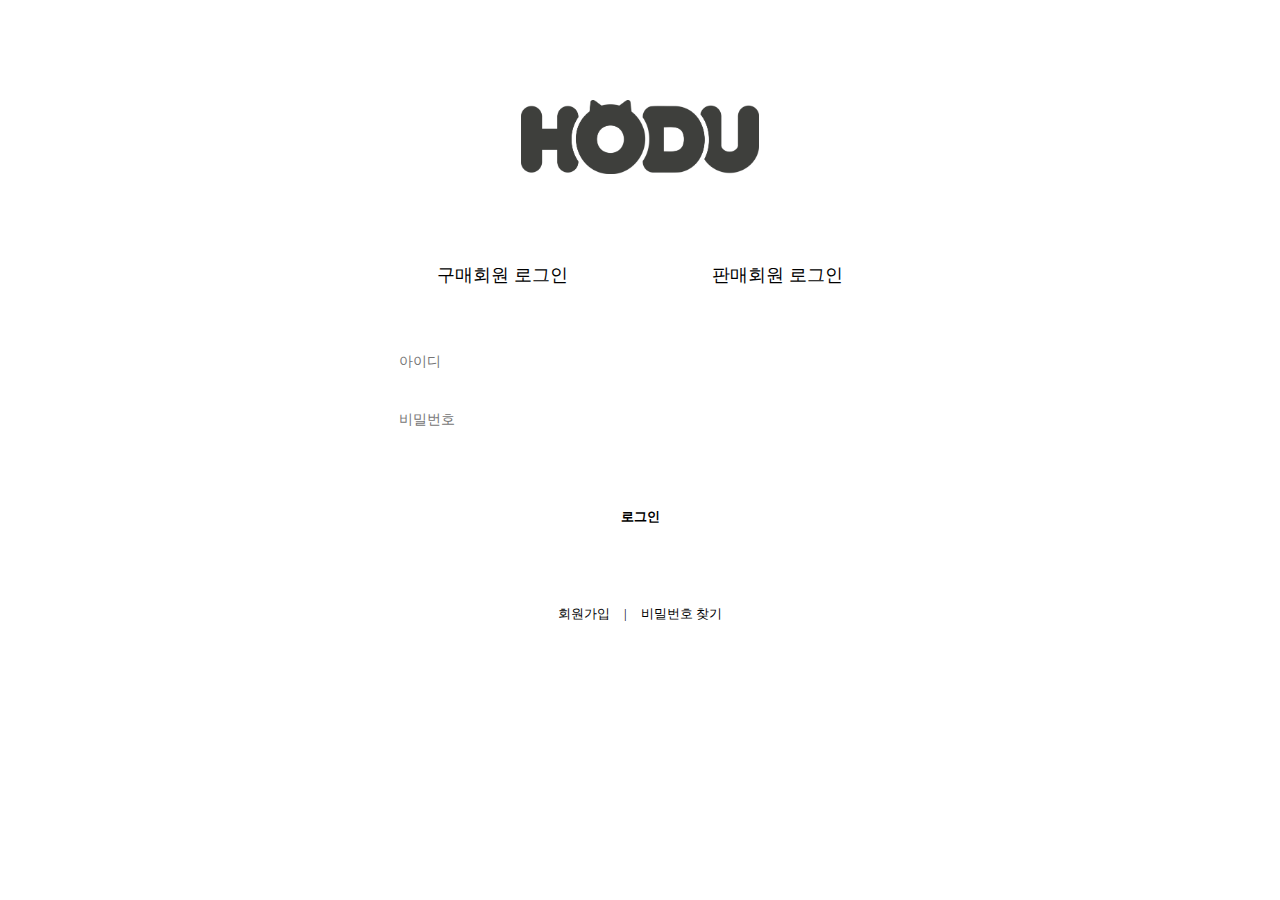
<file: index.html>
<!DOCTYPE html>
<html lang="ko">
  <head>
    <meta charset="UTF-8" />
    <meta name="viewport" content="width=device-width, initial-scale=1.0" />
    <title>호두마켓 - 고양이 물품 전문 쇼핑몰</title>
    <script>
      if (!localStorage.getItem("access_token")) {
        location.replace("./join/login.html");
      }
    </script>

    <link
      rel="icon"
      type="image/svg+xml"
      href="../assets/images/icons/favicon.svg"
    />
    <link rel="stylesheet" href="../assets/css/reset.css" />
    <link rel="stylesheet" href="../assets/css/common.css" />
    <link rel="stylesheet" href="../assets/css/pages/home.css" />
    <link
      rel="stylesheet"
      href="https://cdn.jsdelivr.net/npm/swiper@11/swiper-bundle.min.css"
    />
  </head>
  <body>
    <header class="header">
      <div class="header-inner">
        <h1 class="logo">
          <span class="text-ir">호두 마켓 바로가기</span>
          <a href="../index.html">
            <img src="../assets/images/logo.svg" alt="HODU 로고" />
          </a>
        </h1>

        <form class="input-box" action="#" method="get">
          <label for="fieldInput" class="text-ir">상품 검색</label>
          <input
            id="fieldInput"
            class="input"
            type="text"
            name="q"
            placeholder="상품을 검색해보세요!"
            required
          />
          <img class="search-icon" src="../assets/images/search.svg" alt="" />
        </form>

        <nav class="nav" aria-label="메인메뉴">
          <ul class="nav-list">
            <li class="header-cart">
              <a href="../cart/shopcart.html" class="header-cart-link">
                <img
                  class="shopping-icon"
                  src="../assets/images/icons/icon-shopping-cart.svg"
                  alt=""
                />
                <span>장바구니</span>
              </a>
            </li>

            <li class="mypage">
              <button
                type="button"
                class="mypage-btn"
                aria-haspopup="true"
                aria-expanded="false"
              >
                <img
                  class="user-icon"
                  src="../assets/images/icons/icon-user.svg"
                  alt=""
                />
                <span>마이페이지</span>
              </button>

              <div class="dropdown" role="menu" aria-label="마이페이지 메뉴">
                <button
                  type="button"
                  class="dropdown-item"
                  data-action="ui-only"
                >
                  마이페이지
                </button>
                <button
                  type="button"
                  class="dropdown-item"
                  data-action="logout"
                >
                  로그아웃
                </button>
              </div>
            </li>
          </ul>
        </nav>
      </div>
    </header>

    <main class="main">
      <section class="banner" aria-label="프로모션 배너">
        <div class="swiper banner-swiper">
          <div class="swiper-wrapper">
            <div class="swiper-slide">
              <img src="../assets/images/banner1.png" alt="배너 1" />
            </div>
            <div class="swiper-slide">
              <img src="../assets/images/banner2.png" alt="배너 2" />
            </div>
            <div class="swiper-slide">
              <img src="../assets/images/banner3.png" alt="배너 3" />
            </div>
            <div class="swiper-slide">
              <img src="../assets/images/banner4.png" alt="배너 3" />
            </div>
          </div>

          <button
            class="swiper-button-prev"
            type="button"
            aria-label="이전 배너"
          >
            <img src="../assets/images/icons/icon-swiper-1.svg" alt="" />
          </button>
          <button
            class="swiper-button-next"
            type="button"
            aria-label="다음 배너"
          >
            <img src="../assets/images/icons/icon-swiper-2.svg" alt="" />
          </button>

          <div class="swiper-pagination" aria-label="배너 페이지네이션"></div>
        </div>
      </section>

      <section class="products" aria-label="상품 목록">
        <div class="container">
          <ul class="product-grid" id="productList">
            <li>
              <a class="product-card" href="../products/product.html">
                <div class="thumb">
                  <img src="../assets/images/sample image.png" alt="상품명" />
                </div>
                <div class="meta">
                  <p class="seller">혼자 있고 싶으니까 나가줘</p>
                  <p class="name">사춘기 냥이 숨숨집</p>
                  <p class="price">21,000원</p>
                </div>
              </a>
            </li>

            <li>
              <a class="product-card" href="../products/product.html">
                <div class="thumb">
                  <img src="../assets/images/sample image.png" alt="상품명" />
                </div>
                <div class="meta">
                  <p class="seller">집사야 등 좀 긁어봐라</p>
                  <p class="name">집사 손은 약손 캣 브러쉬</p>
                  <p class="price">11,000원</p>
                </div>
              </a>
            </li>

            <li>
              <a class="product-card" href="../products/product.html">
                <div class="thumb">
                  <img src="../assets/images/sample image.png" alt="상품명" />
                </div>
                <div class="meta">
                  <p class="seller">맞고 줄래 그냥 줄래?</p>
                  <p class="name">고롱고롱 츄르 세트</p>
                  <p class="price">13,500원</p>
                </div>
              </a>
            </li>

            <li>
              <a class="product-card" href="../products/product.html">
                <div class="thumb">
                  <img src="../assets/images/sample image.png" alt="상품명" />
                </div>
                <div class="meta">
                  <p class="seller">나 드르렁...드르렁...드르렁 대...</p>
                  <p class="name">포근따끈 엄마품 방석</p>
                  <p class="price">20,000원</p>
                </div>
              </a>
            </li>

            <li>
              <a class="product-card" href="../products/product.html">
                <div class="thumb">
                  <img src="../assets/images/sample image.png" alt="상품명" />
                </div>
                <div class="meta">
                  <p class="seller">나 인형 안아..</p>
                  <p class="name">질투나 애착인형</p>
                  <p class="price">10,000원</p>
                </div>
              </a>
            </li>
          </ul>
          <p id="emptyState" class="empty" hidden>검색 결과가 없습니다.</p>
        </div>
      </section>
    </main>

    <footer class="footer">
      <div class="footer-inner">
        <div class="footer-top">
          <ul class="footer-links">
            <li><a href="#">호두샵 소개</a></li>
            <li><a href="#">이용약관</a></li>
            <li>
              <a href="#"><strong>개인정보처리방침</strong></a>
            </li>
            <li><a href="#">전자금융거래약관</a></li>
            <li><a href="#">청소년보호정책</a></li>
            <li><a href="#">제휴문의</a></li>
          </ul>

          <div class="footer-sns" aria-label="SNS 링크">
            <a href="#" class="sns-link" aria-label="인스타그램">
              <img src="../assets/images/icons/icon-insta.svg" alt="" />
            </a>
            <a href="#" class="sns-link" aria-label="페이스북">
              <img src="../assets/images/icons/icon-fb.svg" alt="" />
            </a>
            <a href="#" class="sns-link" aria-label="유튜브">
              <img src="../assets/images/icons/icon-yt.svg" alt="" />
            </a>
          </div>
        </div>

        <div class="footer-divider"></div>

        <div class="footer-info">
          <p class="footer-company">(주)HODU SHOP</p>
          <p>제주특별자치도 제주시 동광고로 137 제주코딩베이스캠프</p>
          <p>사업자 번호: 000-0000-0000 | 통신판매업</p>
          <p>대표: 김호두</p>
        </div>
      </div>
    </footer>

    <script src="https://cdn.jsdelivr.net/npm/swiper@11/swiper-bundle.min.js"></script>
    <script type="module" src="../assets/js/pages/home.js"></script>
  </body>
</html>
</file>
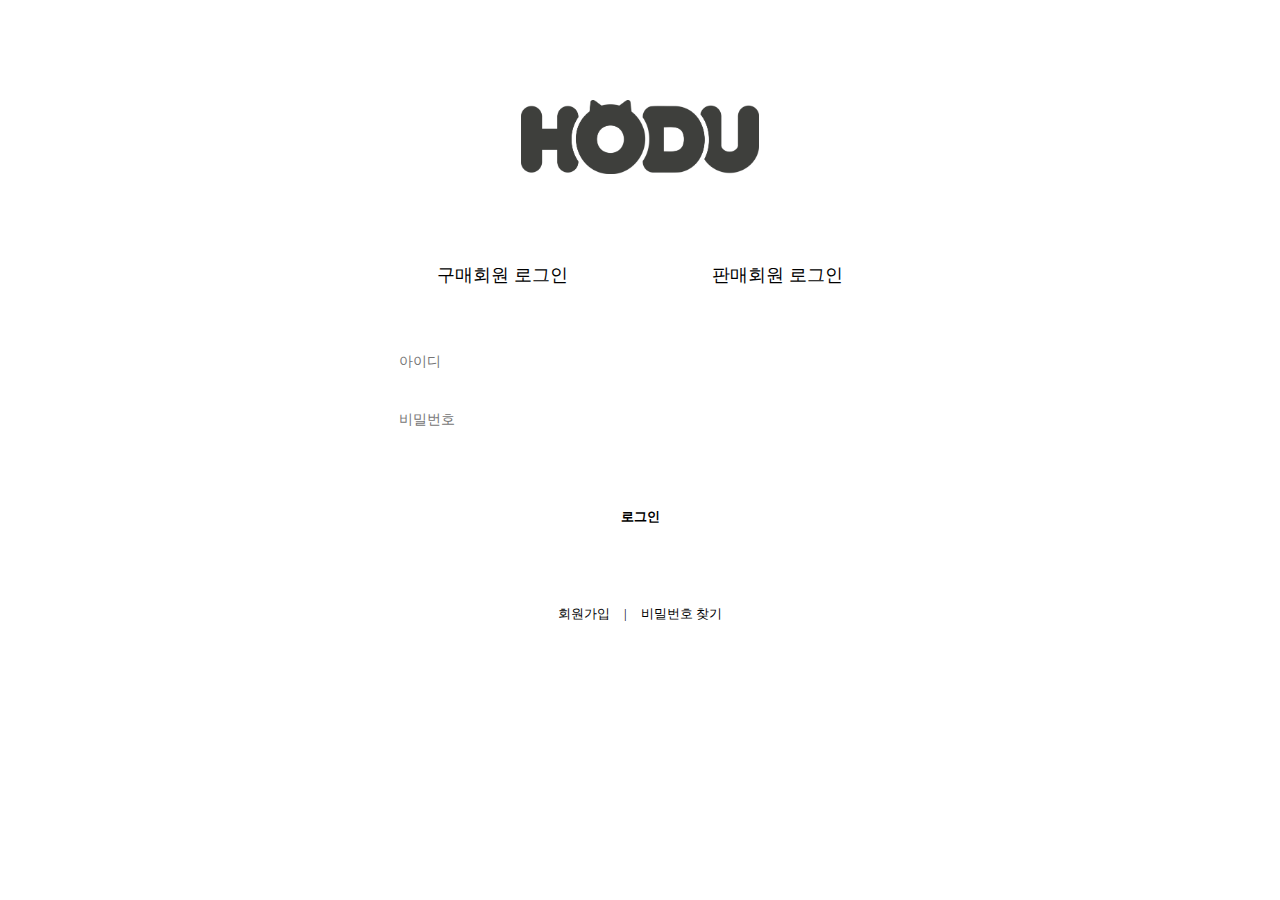
<file: join/login.html>
<!DOCTYPE html>
<html lang="ko">
<head>
  <meta charset="UTF-8">
  <meta name="viewport" content="width=device-width, initial-scale=1.0">
  <title>로그인 - 호두마켓</title>
  <link rel="stylesheet" href="../assets/css/reset.css" />
  <link rel="stylesheet" href="../assets/css/common.css" />
  <link rel="stylesheet" href="../assets/css/pages/login.css" />
</head>
<body>
  <img class="logo" src="../assets/images/Logo-hodu.png" alt="로고">
  <div class="login-box">
    <div class="tabs">
      <div class="tab active" onclick="showForm('buyer')">구매회원 로그인</div>
      <div class="tab" onclick="showForm('seller')">판매회원 로그인</div>
    </div>

    <div id="buyer" class="form active">
      <input class="input" type="text" placeholder="아이디">
      <input class="input" type="password" placeholder="비밀번호">
      <button class="btn">로그인</button>
    </div>

    <div id="seller" class="form">
      <input class="input" type="text" placeholder="아이디">
      <input class="input" type="password" placeholder="비밀번호">
      <button class="btn">로그인</button>
    </div>
  </div>

  <div class="links">
    <span>회원가입</span> | <span>비밀번호 찾기</span>
  </div>

  <script>
  function showForm(type) {
  document.querySelectorAll('.form').forEach(f => f.classList.remove('active'));
  document.querySelectorAll('.tab').forEach(t => t.classList.remove('active'));

  document.getElementById(type).classList.add('active');

  if (type === 'buyer') {
    document.querySelectorAll('.tab')[0].classList.add('active');
  } else {
    document.querySelectorAll('.tab')[1].classList.add('active');
  }
}
</script>

</body>
</html>
</file>
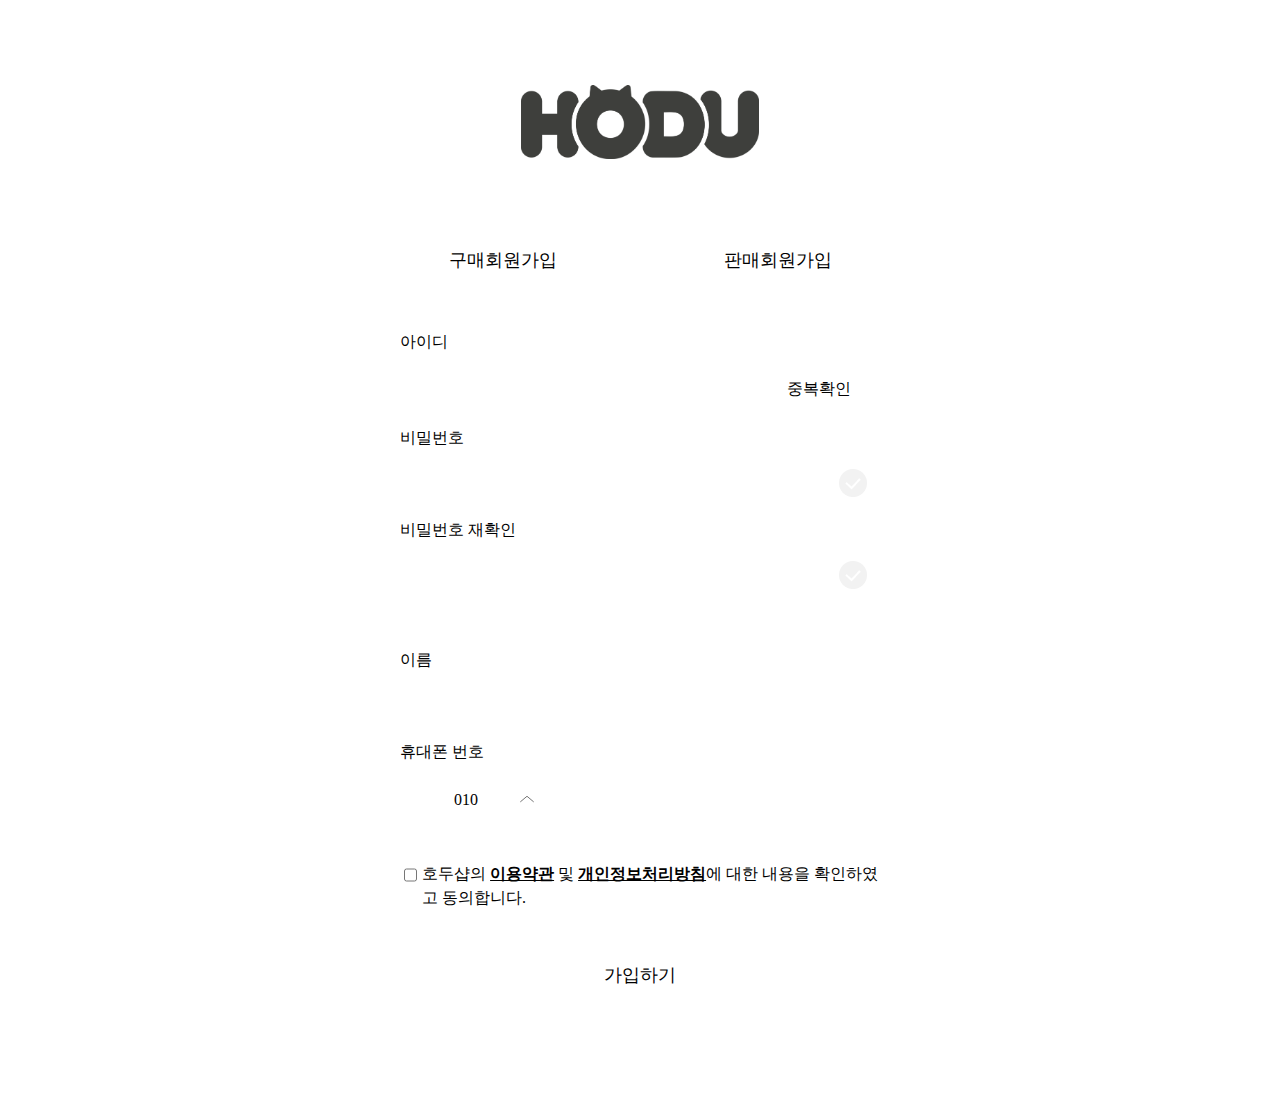
<file: join/signup.html>
<!DOCTYPE html>
<html lang="ko-KR">
  <head>
    <meta charset="UTF-8" />
    <meta name="viewport" content="width=device-width, initial-scale=1.0" />
    <title>회원가입 - 호두마켓</title>
    <link rel="icon" type="image/svg+xml" href="../assets/images/icons/favicon.svg">
    <link rel="stylesheet" href="../assets/css/reset.css" />
    <link rel="stylesheet" href="../assets/css/common.css" />
    <link rel="stylesheet" href="../assets/css/pages/signup.css" />
  </head>
  <body>
    <img class="logo" src="../assets/images/Logo-hodu.png" alt="로고">

    <div class="signup-box">
        <div class="tabs">
            <div class="tab active">구매회원가입</div>
            <div class="tab">판매회원가입</div>
        </div>

        <form id="buyer-form" class="signup-form active">
            <div class="input-group">
                <label class="id" for="user-id">아이디</label>
                <div class="input-with-btn">
                    <input type="text" id="user-id" class="input" placeholder="">
                    <button type="button" class="check-btn" id="user-check-btn">중복확인</button>
                </div>
                <p id="user-id-error" class="error-msg"></p>
            </div>

            <div class="input-group">
                <label for="user-pw">비밀번호</label>
                <div class="input-with-icon">
                    <input type="password" id="user-pw" class="input">
                    <span class="icon-check" id="pw-status"></span>
                </div>
            </div>

            <div class="input-group">
                <label for="user-pw-check">비밀번호 재확인</label>
                <div class="input-with-icon">
                <input type="password" id="user-pw-check" class="input">
                <span class="icon-check" id="pw-check-status"></span>
                </div>
                <p id="user-pw-error" class="error-msg"></p>
            </div>

            <div class="input-group">
                <label class="name" for="user-name">이름</label>
                <input type="text" id="user-name" class="input">
            </div>

            <div class="input-group">
                <label>휴대폰 번호</label>
                <div class="phone-inputs">
                    <select class="input select">
                        <option value="010">010</option>
                        <option value="011">011</option>
                        <option value="016">016</option>
                        <option value="017">017</option>
                        <option value="018">018</option>
                        <option value="019">019</option>
                    </select>
                    <input type="number" class="input phone">
                    <input type="number" class="input phone">
                </div>
            </div>
        </form>

        <form id="seller-form" class="signup-form">
            <div class="input-group">
                <label class="id" for="seller-id">아이디</label>
                <div class="input-with-btn">
                    <input type="text" id="seller-id" class="input" placeholder="">
                    <button type="button" class="check-btn" id="seller-check-btn">중복확인</button>
                </div>
                <p id="seller-id-error" class="error-msg"></p>
            </div>

            <div class="input-group">
                <label for="seller-pw">비밀번호</label>
                <div class="input-with-icon">
                    <input type="password" id="seller-pw" class="input">
                    <span class="icon-check" id="seller-pw-status"></span>
                </div>
            </div>

            <div class="input-group">
                <label for="seller-pw-check">비밀번호 재확인</label>
                <div class="input-with-icon">
                <input type="password" id="seller-pw-check" class="input">
                <span class="icon-check" id="seller-pw-check-status"></span>
                </div>
                <p id="seller-pw-error" class="error-msg"></p>
            </div>

            <div class="input-group">
                <label class="name" for="seller-name">이름</label>
                <input type="text" id="seller-name" class="input">
            </div>

            <div class="input-group">
                <label>휴대폰 번호</label>
                <div class="phone-inputs">
                    <select id="seller-phone-prefix" class="input select">
                        <option value="010">010</option>
                        <option value="011">011</option>
                        <option value="016">016</option>
                        <option value="017">017</option>
                        <option value="018">018</option>
                        <option value="019">019</option>
                    </select>
                    <input type="number" id="seller-phone-mid" class="input phone">
                    <input type="number" id="seller-phone-end" class="input phone">
                </div>
            </div>

            <div class="input-group">
                <label class="seller-num" for="seller-num">사업자 등록 번호</label>
                <div class="input-with-btn">
                    <input type="number" id="seller-num" class="input phone">
                    <button type="button" class="check-btn" id="seller-num-btn">인증</button>
                </div>
            </div>
            <div class="input-group">
                <div class="store-name">
                    <label for="store-name">스토어 이름</label>
                    <input type="text" id="store-name" class="input">
                </div>
            </div>
        </form>

        <div class="agreement-box">
            <input type="checkbox" id="agree-check" class="check-custom">
            <label for="agree-check">
                호두샵의 <span>이용약관</span> 및 <span>개인정보처리방침</span>에 대한 내용을 확인하였고 동의합니다.
            </label>
        </div>

        <button type="submit" class="join-btn" disabled>가입하기</button>
    </div>
    <script src="../assets/js/common.js"></script>
    <script type="module" src="../assets/js/pages/signup.js"></script>
  </body>
</html>
</file>
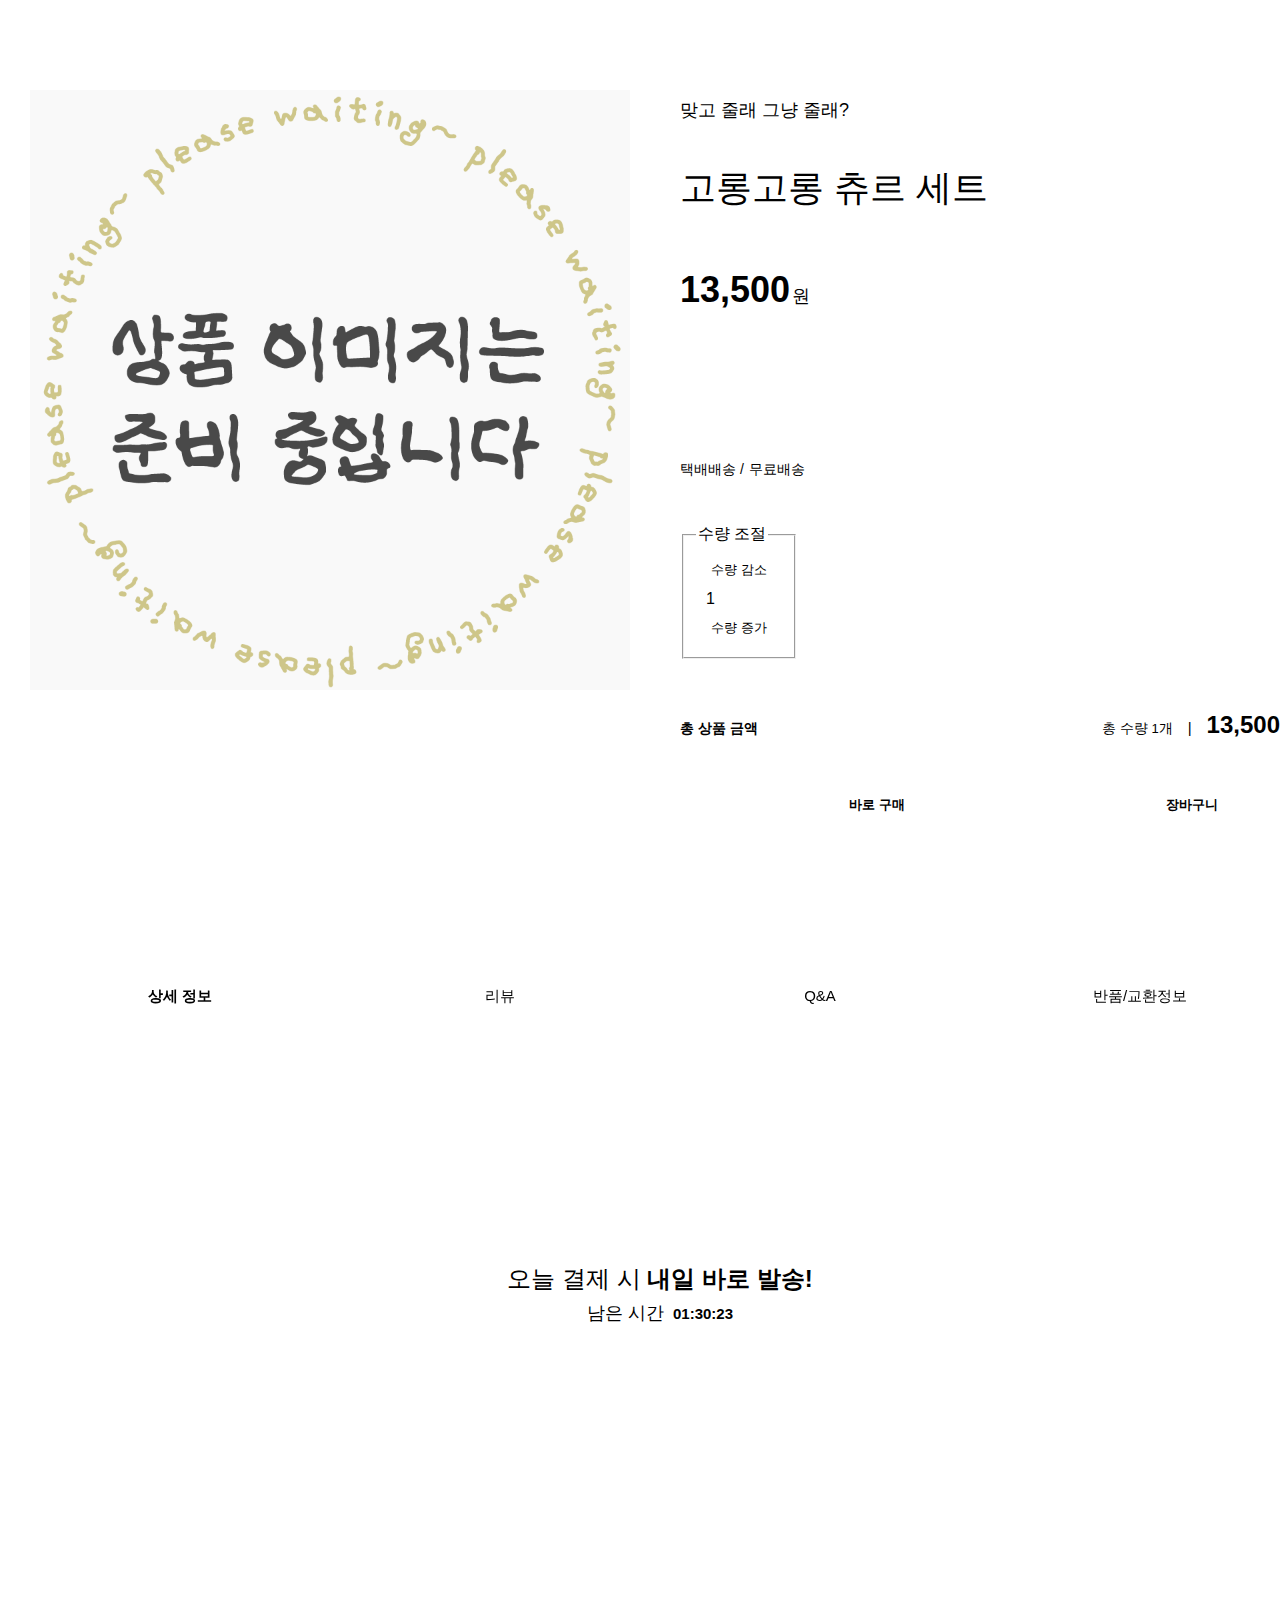
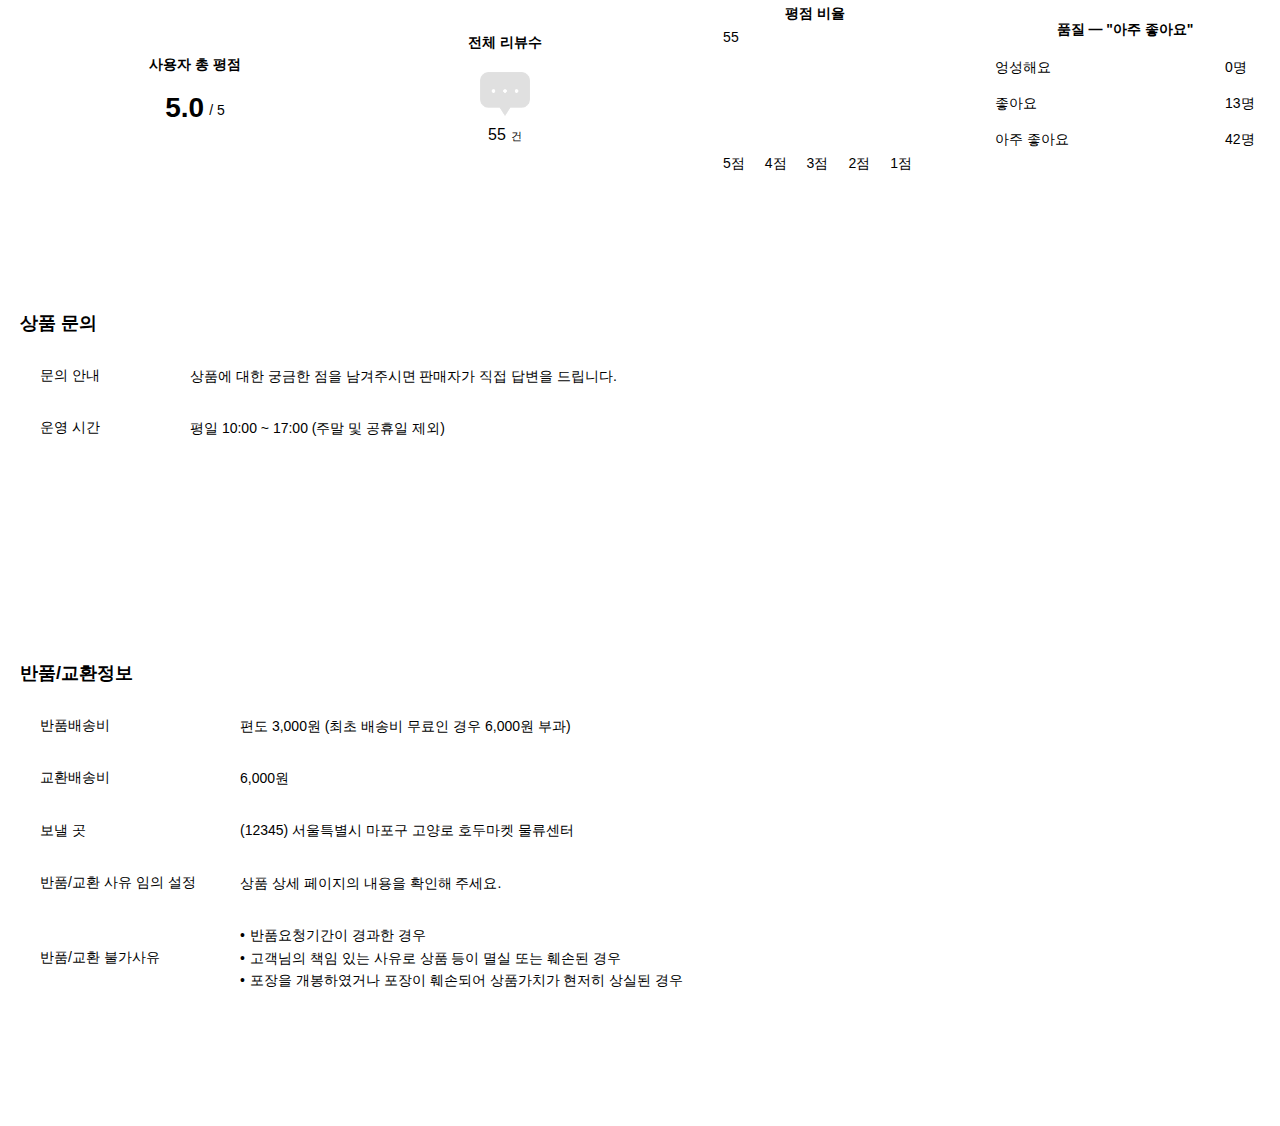
<file: products/product.html>
<!DOCTYPE html>
<html lang="ko">
<head>
<meta charset="UTF-8">
<meta name="viewport" content="width=device-width, initial-scale=1.0">
<title>상품 상세 - 호두마켓</title>
    <link rel="icon" type="image/svg+xml" href="../assets/images/icons/favicon.svg">

<link rel="stylesheet" href="../assets/css/reset.css">
<link rel="stylesheet" href="../assets/css/common.css">
<link rel="stylesheet" href="../assets/css/pages/products.css">
</head>
<body>
<div id="app-wrapper">
<div id="header-snippet"></div>

<main class="main">
    <div class="container">
        <section class="product">

            <div class="product-media">
                <img src="../assets/images/sample-image.png" alt="고롱고롱 츄르 세트">
            </div>
            <aside class="product-info">
            <p class="kicker">맞고 줄래 그냥 줄래?</p>
                <h1 class="title">고롱고롱 츄르 세트</h1>
                <p class="price" data-price="13500">13,500</p>
                <div class="row">
                    <div class="label">택배배송 / </div>
                    <div class="value">무료배송</div>
                </div>

                <div class="counter-section">
                    <div class="counter">
                            <fieldset class="qty-control" data-stock="5" data-qty-custom="true">
                                <legend class="sr-only">수량 조절</legend>
                                <button
                                type="button"
                                class="qty-control__btn qty-control__btn--minus"
                                >
                                <span class="sr-only">수량 감소</span>
                                </button>
                                <input
                                type="number"
                                value="1"
                                min="1"
                                class="qty-control__input"
                                aria-label="수량"
                                readonly
                                />
                                <button
                                type="button"
                                class="qty-control__btn qty-control__btn--plus"
                                >
                                <span class="sr-only">수량 증가</span>
                                </button>
                            </fieldset>
            
                    </div>
                </div>

                <div class="rowalt">
                <div class="summary">
                    <div class="total">총 상품 금액</div>
                    <div class="value">총 수량 <span class="total-count">1</span>개</div>
                    <p class="tag">|</p>
                    <div class="money"><span class="total-money">13,500</span></div>
                </div>
                </div>
                <div class="button-group">
                    <button type="button" class="btn-buy">바로 구매</button>
                    <button type="button" class="btn-cart">장바구니</button>
                </div>
            </aside>

            <nav class="product-tabs">
                <ul class="tab-list">
                    <li><button type="button" class="tab-item active" data-tab="description">상세 정보</button></li>
                    <li><button type="button" class="tab-item" data-tab="review">리뷰</button></li>
                    <li><button type="button" class="tab-item" data-tab="qna">Q&A</button></li>
                    <li><button type="button" class="tab-item" data-tab="policy">반품/교환정보</button></li>
                </ul>
            </nav>
            
            <div class="tab-content-container">
                <section id="description" class="content-item">

                <div class="delivery-info">
                    <div class="countdown-box">
                    <span class="delivery-time-text">오늘 결제 시 <strong>내일 바로 발송!</strong></span>
                    <p class="timer-desc">남은 시간 <span id="realtime-timer">00:00:00</span></p>
                    </div>
                </div>


                </section>


                <section id="review" class="content-item">
                    <div class="review-dashboard">
                        <div class="dash-column total-score">
                            <h3>사용자 총 평점</h3>
                            <div class="stars-container" data-score="5.0">
                                <div class="score-number">
                                    <strong>5.0</strong> <span class="text-sm">/ 5</span> </div>
                            </div>
                        </div>
                    
                        <div class="dash-column review-count">
                            <h3>전체 리뷰수</h3>
                            <img src="../assets/images/icons/review-image.png" alt="리뷰 버블 아이콘" class="review-bubble-img">
                            <div class="count-number">55<span class="text-xs">건</span></div> </div>
                    
                        <div class="dash-column score-ratio">
                            <h3>평점 비율</h3>
                            <div class="ratio-graph">
                                <div class="bar-unit"><div class="bar active" style="height: 100%;"><span class="text-xs">55</span></div><span class="text-xs">5점</span></div>
                                <div class="bar-unit"><div class="bar" style="height: 0%;"></div><span class="text-xs">4점</span></div>
                                <div class="bar-unit"><div class="bar" style="height: 0%;"></div><span class="text-xs">3점</span></div>
                                <div class="bar-unit"><div class="bar" style="height: 0%;"></div><span class="text-xs">2점</span></div>
                                <div class="bar-unit"><div class="bar" style="height: 0%;"></div><span class="text-xs">1점</span></div>
                            </div>
                        </div>
                    
                        <div class="dash-column satisfaction">
                            <h3>품질 — "아주 좋아요"</h3>
                            <div class="horizontal-bar-group">
                                <div class="h-bar-unit">
                                    <span class="text-xs">엉성해요</span>
                                    <div class="h-bar-bg"><div class="h-bar-fill" style="width: 0%;"></div></div>
                                    <span class="text-xs"> 0명</span>
                                </div>
                                <div class="h-bar-unit">
                                    <span class="text-xs">좋아요</span>
                                    <div class="h-bar-bg"><div class="h-bar-fill" style="width: 25%;"></div></div>
                                    <span class="text-xs"> 13명</span>
                                </div>
                                <div class="h-bar-unit highlight">
                                    <span class="text-xs">아주 좋아요</span>
                                    <div class="h-bar-bg"><div class="h-bar-fill" style="width: 75%;"></div></div>
                                    <span class="text-xs"> 42명</span>
                                </div>
                            </div>
                        </div>
                    </div>
            </section>

                <section id="qna" class="content-item">
                <div class="section-title">상품 문의</div>
                <table class="info-table">
                    <colgroup>
                        <col style="width: 150px;">
                        <col>
                    </colgroup>
                    <tbody>
                        <tr>
                            <th>문의 안내</th>
                            <td>상품에 대한 궁금한 점을 남겨주시면 판매자가 직접 답변을 드립니다.</td>
                        </tr>
                        <tr>
                            <th>운영 시간</th>
                            <td>평일 10:00 ~ 17:00 (주말 및 공휴일 제외)</td>
                        </tr>
                    </tbody>
                </table>
                </section>

                <section id="policy" class="content-item">
    <div class="section-title">반품/교환정보</div>
    <table class="info-table">
        <colgroup>
            <col style="width: 200px;">
            <col>
        </colgroup>
        <tbody>
            <tr>
                <th>반품배송비</th>
                <td>편도 3,000원 (최초 배송비 무료인 경우 6,000원 부과)</td>
            </tr>
            <tr>
                <th>교환배송비</th>
                <td>6,000원</td>
            </tr>
            <tr>
                <th>보낼 곳</th>
                <td>(12345) 서울특별시 마포구 고양로 호두마켓 물류센터</td>
            </tr>
            <tr>
                <th>반품/교환 사유 임의 설정</th>
                <td>상품 상세 페이지의 내용을 확인해 주세요.</td>
            </tr>
            <tr>
                <th>반품/교환 불가사유</th>
                <td class="policy-list">
                    <ul>
                        <li>반품요청기간이 경과한 경우</li>
                        <li>고객님의 책임 있는 사유로 상품 등이 멸실 또는 훼손된 경우</li>
                        <li>포장을 개봉하였거나 포장이 훼손되어 상품가치가 현저히 상실된 경우</li>
                    </ul>
                </td>
            </tr>
        </tbody>
    </table>
</section>
    </div>
    </div>
</main>

<div id="footer-snippet"></div>

    <!-- Login Required Modal -->
    <div
    class="modal modal--login"
    id="loginModal"
    role="dialog"
    aria-modal="true"
    aria-labelledby="loginModalTitle"
    hidden
    >
    <div class="modal__overlay"></div>
    <div class="modal__content">
        <button type="button" class="modal__close" aria-label="닫기"></button>
        <p class="modal__message" id="loginModalTitle">
        로그인이 필요한 서비스입니다.<br />로그인 하시겠습니까?
        </p>
        <div class="modal__actions">
        <button type="button" class="modal__btn modal__btn--cancel">
            아니오
        </button>
        <button type="button" class="modal__btn modal__btn--confirm">
            예
        </button>
        </div>
    </div>
    </div>
    </div>

<script src="../assets/js/common.js"></script>
<script type="module" src="../assets/js/pages/products.js"></script>
</body>
</html>
</file>
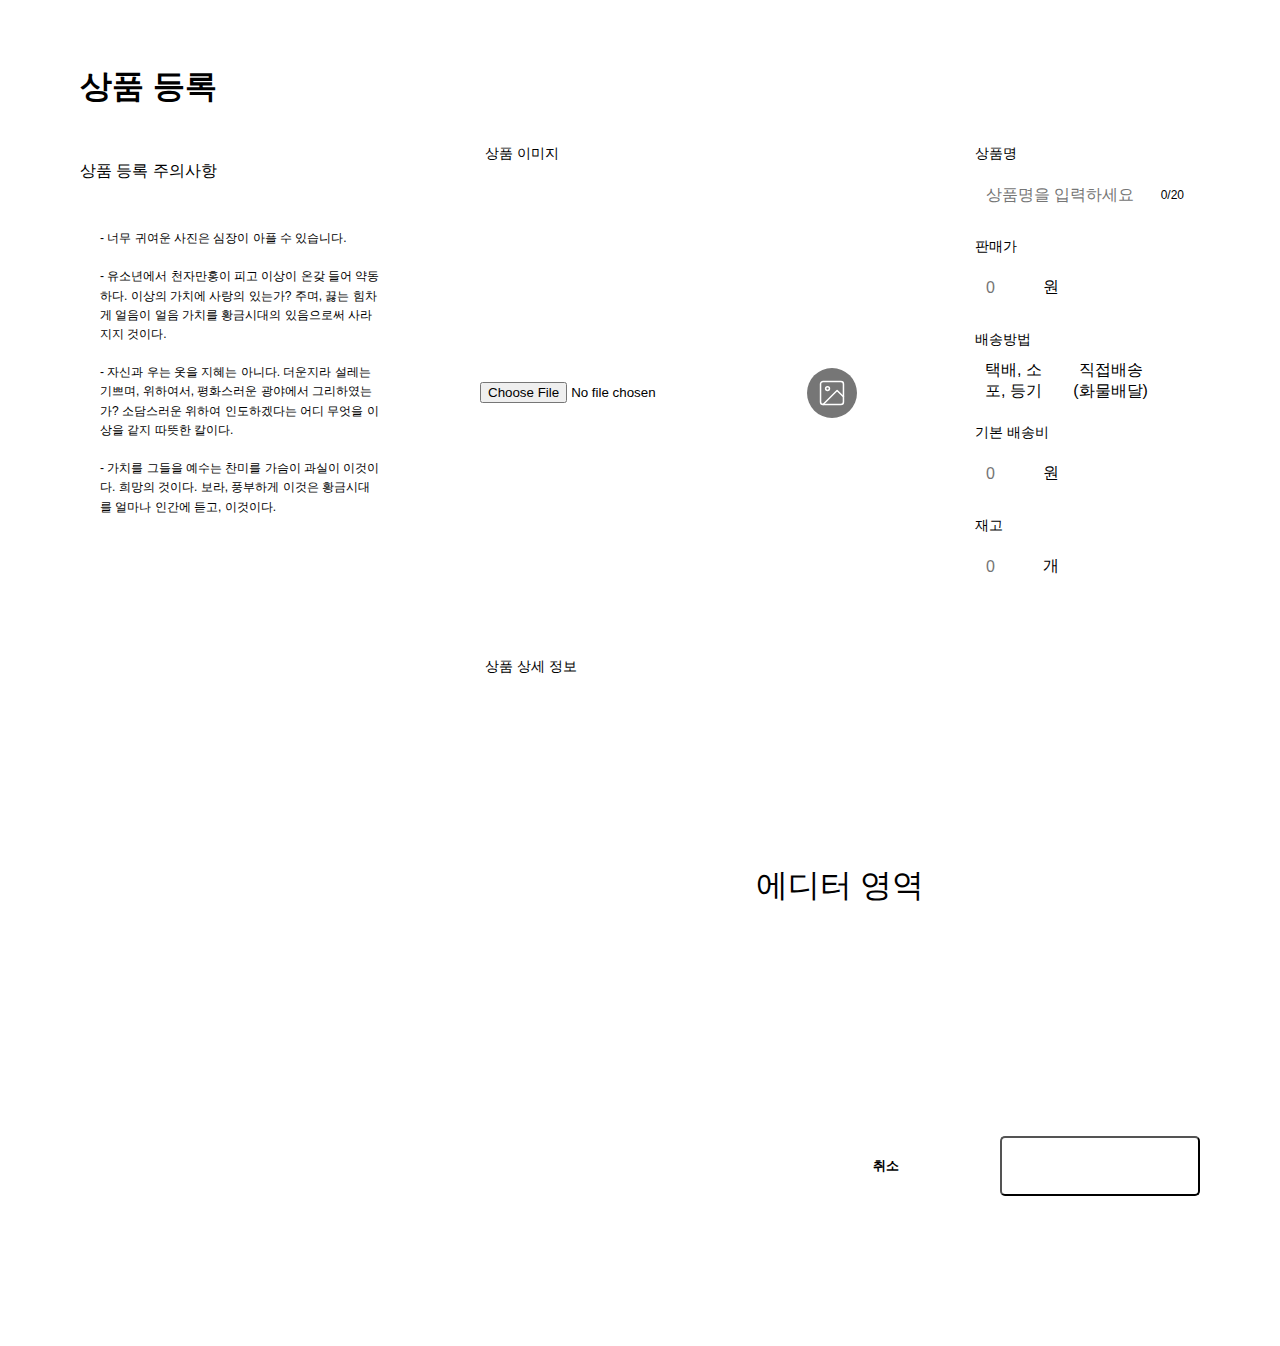
<file: seller/seller-product.html>
<!DOCTYPE html>
<html lang="ko">
<head>
    <meta charset="UTF-8">
    <meta name="viewport" content="width=device-width, initial-scale=1.0">
    <title>상품 등록 - 호두마켓</title>
    <link rel="icon" type="image/svg+xml" href="../assets/images/icons/favicon.svg">
    <link rel="stylesheet" href="../assets/css/reset.css">
    <link rel="stylesheet" href="../assets/css/common.css">
    <link rel="stylesheet" href="../assets/css/pages/seller-product.css">
</head>
<body>
    <div id="app-wrapper">
        <div id="header-snippet"></div>

        <main class="main">
            <div class="container">
                <h2 class="page-title">상품 등록</h2>
            
                <form class="register-form">
                    <div class="form-layout-wrapper">
                        
                        <aside class="side-column">
                            <h3 class="notice-title">상품 등록 주의사항</h3>
                            <div class="notice-box">
                                <p>- 너무 귀여운 사진은 심장이 아플 수 있습니다.<br/><br/>
                                - 유소년에서 천자만홍이 피고 이상이 온갖 들어 약동하다. 이상의 가치에 사랑의 있는가? 주며, 끓는 힘차게 얼음이 얼음 가치를 황금시대의 있음으로써 사라지지 것이다.<br/><br/>
                                - 자신과 우는 옷을 지혜는 아니다. 더운지라 설레는 기쁘며, 위하여서, 평화스러운 광야에서 그리하였는가? 소담스러운 위하여 인도하겠다는 어디 무엇을 이상을 같지 따뜻한 칼이다.
                                <br/><br/>
                                - 가치를 그들을 예수는 찬미를 가슴이 과실이 이것이다. 희망의 것이다. 보라, 풍부하게 이것은 황금시대를 얼마나 인간에 듣고, 이것이다.</p>
                            </div>
                        </aside>
                
                        <div class="main-column">

                            <div class="product-basic-info">
                                <section class="image-upload-section">
                                    <label class="label-text">상품 이미지</label>
                                    <div class="image-box">
                                        <input type="file" id="product-img" class="sr-only" accept="image/*">
                                        <label for="product-img" class="upload-label">
                                            <img src="../assets/images/icons/icon-img.svg" alt="이미지 추가" class="upload-icon">
                                        </label>
                                    </div>
                                </section>
                
                                <section class="input-form-section">
                                    <div class="field product-name-field">
                                        <label class="label-text">상품명</label>
                                        <div class="input-wrap_title has-counter">
                                            <input type="text" id="product-name" class="input-field_title" placeholder="상품명을 입력하세요" maxlength="20">
                                            <span class="byte-count" aria-hidden="true">0/20</span>
                                        </div>
                                    </div>

                                    <div class="field">
                                        <label class="label-text">판매가</label>
                                        <div class="input-wrap unit-group">
                                            <input type="number" id="product-price" class="input-field" placeholder="0" min="0">
                                            <span class="unit-box">원</span>
                                        </div>
                                    </div>
                                    <div class="field">
                                        <label class="label-text">배송방법</label>
                                        <div class="btn-group">
                                            <button type="button" class="btn-tab active" data-shipping-method="PARCEL">택배, 소포, 등기</button>
                                            <button type="button" class="btn-tab" data-shipping-method="DELIVERY">직접배송(화물배달)</button>
                                        </div>
                                    </div>
                                    <div class="field">
                                        <label class="label-text">기본 배송비</label>
                                        <div class="input-wrap unit-group">
                                            <input type="number" id="product-shipping-fee" class="input-field" placeholder="0" min="0">
                                            <span class="unit-box">원</span>
                                        </div>
                                    </div>
                                    <div class="field">
                                        <label class="label-text">재고</label>
                                        <div class="input-wrap unit-group">
                                            <input type="number" id="product-stock" class="input-field" placeholder="0" min="0">
                                            <span class="unit-box">개</span>
                                        </div>
                                    </div>
                                </section>
                            </div>
                
                            <div class="editor-section">
                                <label class="label-text">상품 상세 정보</label>
                                <div class="editor-placeholder" id="product-info">
                                    <span class="editor-text">에디터 영역</span>
                                </div>
                            </div>
                
                            <div class="form-actions">
                                <button type="button" class="btn-white">취소</button>
                                <button type="submit" class="btn-primary">저장하기</button>
                            </div>
                            
                        </div> 
                    </div> 
                </form>
            </div>
        </main>
        <div id="footer-snippet"></div>
    </div>

    <script src="../assets/js/common.js"></script>
    <script type="module" src="../assets/js/pages/seller-product.js"></script>
</body>
</html>
</file>
<file: assets/css/common.css>
/* common.css */
</file>
<file: assets/css/pages/home.css>
/* home.css */
</file>
<file: assets/css/pages/login.css>
/* login.css */

* {
    box-sizing: border-box;
    font-family: 'SpokaHanSansNeo';
}

.logo {
    width: 238px;
    height: 74px;
    display: block;
    margin: 100px auto 70px;
}

.login-box {
    width: 550px;
    margin: 40px auto 0;
    position: relative;
    border-top: none;
}

.tabs {
    display: flex;
    margin-top: -1px;
    font-weight: 500;
}

.tab {
    flex: 1;
    padding: 20px;
    cursor: pointer;
    background: var(--color-gray-100);
    border: 1px solid var(--color-gray-300);
    border-bottom: 1px solid var(--color-gray-300);
    font-size: 18px;
    text-align: center;
    position: relative;
    border-radius: 10px 10px 0 0;
}

.tab:first-child {
    border-right: none;
}

.tab:last-child {
    border-top-right-radius: 10px;
}

.tab.active {
    background: var(--color-white);
    z-index: 2;
    border-bottom: 1px solid var(--color-white);
}

.tap:not(.active) {
    border-bottom: 1px solid var(--color-gray-300);
}

.tab.active::after {
    content: '';
    position: absolute;
    bottom: -1px;
    left: 0;
    width: 100%;
    height: 1px;
    background: var(--color-white);
}

.form {
    border: 1px solid var(--color-gray-300);
    border-radius: 0 0 10px 10px;
    border-top: none;
    padding: 35px 30px 35px;
    display: none;
    font-size: 16px;
    background: var(--color-white);
    position: relative;
    z-index: 2;
}

.form.active {
    display: block;
}

.input {
    width: 100%;
    border: none;
    border-bottom: 1px solid var(--color-gray-300);
    padding: 12px 4px;
    margin-bottom: 18px;
    font-size: 14px;
    outline: none;
}

.btn {
    width: 100%;
    padding: 14px;
    background: var(--color-primary);
    color: var(--color-white);
    border: none;
    border-radius: 5px;
    font-weight: bold;
    cursor: pointer;
    margin-top: 36px;
}

.links {
    margin-top: 30px;
    text-align: center;
    font-size: 13px;
    color: var(--color-dark);
    display: flex;
    justify-content: center;
    align-items: center;
    gap: 14px;
}

.error-msg {
    color: var(--color-point);
    font-size: 16px;
    margin-bottom: 15px;
    display: none;
    text-align: left;
    margin-top: 8px;
    margin-bottom: -10px;
}
</file>
<file: assets/css/pages/signup.css>
html {
    overflow-y: scroll; 
}

* {
    box-sizing: border-box;
    font-family: 'SpokaHanSansNeo';
}

.logo {
    width: 238px;
    height: 74px;
    display: block;
    margin: 85px auto 70px;
}

.signup-box {
    width: 550px;
    margin: 40px auto 0;
    position: relative;
    border-top: none;
}

.tabs {
    display: flex;
    margin-top: -1px;
    font-weight: 500;
}

.tab {
    flex: 1;
    padding: 20px;
    cursor: pointer;
    background: var(--color-gray-100);
    border: 1px solid var(--color-gray-300);
    border-bottom: 1px solid var(--color-gray-300);
    font-size: 18px;
    text-align: center;
    position: relative;
    border-radius: 10px 10px 0 0;
}

.tab:first-child {
    border-right: none;
}

.tab:last-child {
    border-top-right-radius: 10px;
}

.tab.active {
    background: var(--color-white);
    z-index: 2;
    border-bottom: 1px solid var(--color-white);
}

.tap:not(.active) {
    border-bottom: 1px solid var(--color-gray-300);
}

.tab.active::after {
    content: '';
    position: absolute;
    bottom: -1px;
    left: 0;
    width: 100%;
    height: 1px;
    background: var(--color-white);
}

.form.active {
    display: block;
}

.signup-form {
    display: none;
    border: 1px solid var(--color-gray-300);
    border-radius: 0 0 10px 10px;
    border-top: none;
    padding: 0 35px;
    background: var(--color-white);
    position: relative;
    z-index: 2;
}

.signup-form.active {
    display: block;
}

.input-group {
    margin-bottom: 12px;
    display: flex;
    flex-direction: column;
}

.input-group .id {
    margin-top: 40px;
}

.input-group label {
    display: block;
    margin-bottom: 10px;
    font-size: 16px;
    line-height: 20px;
    color: var(--color-gray-400);
}

.input {
    width: 100%;
    padding: 16px 17px;
    font-size: 16px;
    border: 1px solid var(--color-gray-300);
    outline: none;
    border-radius: 5px;
}

.input-with-btn {
    display: flex;
    gap: 12px;
}

.check-btn {
    width: 122px;
    height: 54px;
    background-color: var(--color-secondary);
    color: var(--color-white);
    border: none;
    border-radius: 5px;
    font-weight: 500;
    font-size: 16px;
    cursor: pointer;
    flex-shrink: 0;
}

.input-with-icon {
    position: relative;
    width: 100%;
}

.icon-check {
    position: absolute;
    right: 0;
    top: 50%;
    transform: translateY(-50%);
    width: 28px;
    height: 28px;
    
    background-image: url('../../images/icons/icon-check-off.png'); 
    background-repeat: no-repeat;
    background-position: center;
    background-size: contain; 
    margin-right: 13px;
    transition: background-image 0.2s;
}

.icon-check.active {
    background-image: url('../../images/icons/icon-check-on.png');
}

.name {
    margin-top: 38px;
}

.phone-inputs {
    display: flex;
    align-items: center;
    gap: 12px;
    font-size: 16px;
}

.input.select {
    width: 152px;
    height: 54px;
    text-align-last: center;
    padding-right: 37px;

    -webkit-appearance: none;
    -moz-appearance: none;
    appearance: none;
    
    background: url('../../images/icons/icon-up-arrow.svg') no-repeat;
    background-size: 22px 22px;
    background-position: right 14px center;
}

.input.select::-ms-expand {
    display: none;
}

.phone {
    flex: 1;
    text-align: center;
}

.phone::-webkit-outer-spin-button,
.phone::-webkit-inner-spin-button {
    -webkit-appearance: none;
    margin: 0;
}

.phone[type=number] {
    -moz-appearance: textfield;
}

.phone:hover::-webkit-inner-spin-button,
.phone:focus::-webkit-inner-spin-button {
    -webkit-appearance: none;
}

.seller-num {
    margin-top: 2px;
}

.store-name .input {
    margin-bottom: 36px;
}

.agreement-box {
    display: flex;
    align-items: flex-start;
    gap: 2px;
    margin: 30px 0;
    padding: 0 35px;
}

.agreement-box label {
    font-size: 16px;
    line-height: 1.5;
    color: var(--color-gray-400);
    cursor: pointer;
}

.check-custom {
    width: 16px;
    height: 16px;
    margin-top: 5px;
    cursor: pointer;
}

.agreement-box label span {
    text-decoration: underline;
    font-weight: 700;
}

.join-btn {
    display: block;
    width: 480px;
    height: 60px;
    margin: 34px auto 110px;
    padding: 19px;
    background-color: var(--color-secondary);
    color: var(--color-white);
    font-size: 18px;
    font-weight: 500;
    border: none;
    border-radius: 5px;
    cursor: pointer;
}

.join-btn:disabled {
    background-color: var(--color-gray-300);
    cursor: default;
}

/* error */

.error-msg {
    font-size: 16px;
    margin-top: 6px;
    margin-left: 2px;
    display: none;
}

.error-msg.error {
    color: var(--color-point);
    display: block;
}

.error-msg.success {
    color: var(--color-primary);
    display: block;
}

.input.error {
    border: 1px solid var(--color-point) !important;
}

.input.success {
    border: 1px solid var(--color-gray-300) !important;
}

.error-msg {
    font-size: 16px;
    margin-top: 6px;
    margin-left: 2px;
    display: none; 
}

.error-msg.error {
    color: var(--color-point);
    display: block;
}

.error-msg.success {
    color: var(--color-primary);
    display: block !important;
}

.input.error {
    border: 1px solid var(--color-point) !important;
}

.input.success {
    border: 1px solid var(--color-gray-300) !important;
}

.input-group:has(.phone-inputs) {
    margin-bottom: 36px;
}
</file>
<file: assets/css/pages/products.css>
/* products.css */


/* ========== Product Layout ========== */


body {
    font-family: 'SpokaHanSansNeo', sans-serif;
    background-color: var(--color-white);
    color: var(--color-black);
    margin: 0;
    padding: 0;
    scroll-behavior: smooth;
}

#app-wrapper {
    display: flex;
    flex-direction: column;
    width: 100%;
    min-height: 100vh;
    padding-top: 80px;
}

.container {
    width: 100%;
    max-width: 1280px;
    margin: 0 auto;
    padding: 0 20px;
}

/* ========== Product top section ========== */

.product {
    display: grid;
    grid-template-columns: 1fr 1fr;
    gap: 140px 40px;
    margin-bottom: 80px;
}


/* 왼쪽 이미지 섹션 */

.product-media {
    background-color: var(--color-gray-100);
    overflow: hidden;
    aspect-ratio: 1 / 1;
    display: flex;
    justify-content: center;
    align-items: center;
    border: 1px solid var(--color-border);
}

.product-media img {
    width: 100%;
    max-width: 600px;
    height: auto;
    object-fit: contain;
}

/* 오른쪽 정보 섹션 */

.product-info {
    display: flex;
    flex-direction: column;
}

.kicker {
    font-size: 18px;
    color: var(--color-gray-400);
    margin-bottom: 18px;
    font-weight: 300;
}

.title {
    font-size: 36px;
    font-weight: 400;
    margin-bottom: 20px;
}

.price {
    font-size: 36px;
    font-weight: 700;
    margin-bottom: 30px;
}

.price::after {
    content: "원";
    font-size: 18px;
    margin-left: 2px;
    font-weight: 300;
}

.row {
    padding: 20px 0;
    display: flex;
    align-items: center;
    font-size: 14px;
    margin-top: 100px;
}

.rowalt {
    padding: 20px 0;
    display: flex;
    align-items: center;
    font-size: 14px;
}


.label { color: var(--color-gray-400); }
.value { margin-left: 5px; color: var(--color-gray-400); }


/* ========== Purchase UI Section ========== */

.counter-section {
    border-top: 2px solid var(--color-gray-200);
    border-bottom: 2px solid var(--color-gray-200);
    padding: 25px 0;
}

.counter {
    display: flex;
    align-items: center;
    border: 2px solid var(--color-gray-200);
    width: fit-content;
    border-radius: 4px;
}

.counter button {
    background: none;
    border: none;
    padding: 10px 15px;
    cursor: pointer;
    display: flex;
    align-items: center;
}

.counter input {
    width: 40px;
    text-align: center;
    border: none;
    border-left: 1px solid var(--color-gray-200);
    border-right: 1px solid var(--color-gray-200);
    font-size: 16px;
    outline: none;
}

.summary {
    width: 100%;
    display: flex;
    align-items: baseline;
    justify-content: flex-end;
    gap: 15px;
}

.total { font-weight: bold; margin-right: auto; }
.money { color: var(--color-primary); font-size: 24px; font-weight: 700; }
.money::after { content: "원"; font-size: 18px; margin-left: 2px; font-weight: 300; }
.total-count { font-size: 13px; color: var(--color-primary); }


.button-group {
    display: flex;
    gap: 10px;
    margin-top: 10px;
}

.btn-buy { flex: 2; 
    background-color: var(--color-secondary); 
    color: var(--color-white); 
    border: none; 
    padding: 18px; 
    border-radius: 5px; 
    font-weight: bold; 
    cursor: pointer; }

.btn-cart { flex: 1; 
    background-color: var(--color-gray-400); 
    color: var(--color-white); 
    border: none; 
    padding: 18px; 
    border-radius: 5px; 
    font-weight: bold; 
    cursor: pointer; }

    /* ========== Product Tabs ========== */

.product-tabs {
    grid-column: 1 / span 2;
    position: sticky;
    top: 90px;
    background: var(--color-white);
    z-index: 1;
    border-bottom: 6px solid var(--color-gray-200);
}

.tab-list {
    display: flex;
    list-style: none;
    padding: 0;
    margin: 0;
}

.tab-list li {
    flex: 1;
}

.tab-item {
    width: 100%;
    padding: 15px 0;
    background: none;
    border: none;
    font-size: 15px;
    color: var(--color-gray-400);
    cursor: pointer;
    text-align: center;
    position: relative;
}

.tab-item.active {
    color: var(--color-primary);
    font-weight: 700;
}

.tab-item.active::after{
    content: "";
    position: absolute;
    bottom: -6px;
    left: 0;
    width: 100%;
    height: 6px;
    background-color: var(--color-primary);
}

.tab-content-container {
    grid-column: 1 / span 2;
}

.content-item {
    display: block; 
    min-height: 300px;
    padding-top: 50px;
}

/* ========== Table & Lists ========== */

.section-title {
    font-size: 18px;
    font-weight: 700;
    text-align: left;
    margin-bottom: 15px;
    color: var(--color-black);
}

.info-table {
    width: 100%;
    border-top: 2px solid var(--color-gray-400);
    border-collapse: collapse;
    margin-bottom: 40px;
    text-align: left;
}

.info-table th {
    background-color: var(--color-gray-100);
    padding: 15px 20px;
    border-bottom: 1px solid var(--color-gray-200);
    font-size: 14px;
    color: var(--color-dark);
    font-weight: 500;
}

.info-table td {
    padding: 15px 20px;
    border-bottom: 1px solid var(--color-gray-200);
    font-size: 14px;
    color: var(--color-gray-400);
    line-height: 1.6;
}


.policy-list ul {
    list-style: none;
    padding: 0;
    margin: 0;
}

.policy-list li {
    position: relative;
    padding-left: 10px;
}

.policy-list li::before {
    content: "•";
    position: absolute;
    left: 0;
    color: var(--color-gray-400);
}

/* ========== Review Dashboard ========== */

.review-dashboard {
    display: flex;
    background-color: var(--color-white);
    border-radius: 10px;
    padding: 30px;
    margin-bottom: 50px;
    gap: 20px;
    text-align: center;
    align-items: center;
}

.dash-column {
    flex: 1;
    border-right: 1px solid var(--color-gray-200);
}

.dash-column:last-child { border-right: none; }

.dash-column h3 {
    font-size: 14px;
    color: var(--color-dark);
    margin-bottom: 20px;
}

/* 별점 및 숫자 */

.score-number {
    display: flex;
    align-items: flex-end; /* 베이스라인이 아닌 바닥에 맞춤 */
    justify-content: center;
    gap: 5px;
    margin-top: 10px;
}
.score-number strong {
    font-size: 28px;
    line-height: 1; /* 글자 주변 여백 제거 */
    color: var(--color-dark);
}

.score-number span { font-size: 14px; color: var(--color-gray-400); 
    margin-bottom: 4px; }

/* 세로 그래프 (평점 비율) */
.ratio-graph {
    display: flex;
    align-items: flex-end; /* 막대가 바닥에 붙어서 위로 올라오게 함 */
    justify-content: center;
    gap: 15px;
    height: 120px;         /* ⭐️ 중요: 막대가 그려질 전체 높이가 있어야 합니다 */
    margin-top: 30px;
}

.bar-unit {
    display: flex;
    flex-direction: column;
    align-items: center;
    justify-content: flex-end; /* 아래쪽에서부터 쌓임 */
    height: 100%;
}

.bar-unit > span:last-child {
    margin-top: 10px;
    font-size: 14px;
    color: var(--color-gray-400);
}


/* 그래프 밑 숫자들이나 단위 텍스트를 위한 스타일 */
.bar-unit span, .h-bar-unit span {
    font-size: 14px;
    color: var(--color-gray-400);
}





.bar {
    width: 15px;
    background-color: var(--color-gray-200);
    border-radius: 4px 4px 0 0;
    position: relative;
    transition: height 0.5s ease; /* 애니메이션 효과 */
}

.bar.active {
    background: var(--color-primary); /* 활성화 시 색상 */
}

.bar span {
    position: absolute;
    top: -24px;
    left: 30%;
    transform: translateX(-50%);
    white-space: nowrap;
    font-size: 14px;
    color: var(--color-gray-200);
}

/* 가로 그래프 (만족도) */
.horizontal-bar-group {
    display: flex;
    flex-direction: column;
    gap: 10px;
    padding: 0 10px;
}

.h-bar-unit {
    display: grid;
    grid-template-columns: 80px 1fr 40px; 
    align-items: center;
    gap: 3px;
    margin-bottom: 8px;
    text-align: left;
}
.h-bar-bg {
    width: 100%;
    height: 8px;
    background: var(--color-gray-200);
    border-radius: 4px;
    overflow: hidden;
}
.h-bar-fill {
    height: 100%;
    background: var(--color-gray-400);
}
.h-bar-unit.highlight { color: var(--color-primary); }
.h-bar-unit.highlight .h-bar-fill { background: var(--color-primary); }

/* 배송 정보 컨테이너 박스 */
.delivery-info {
    margin: 20px 0;
    padding: 20px;
    background-color: var(--color-white);
    border: 1px solid var(--color-gray-200);
    border-radius: 8px;
    text-align: center;
}

/* 택배배송 / 무료배송 줄 */
.tag{
    font-size: 15px;
    margin-bottom: 12px;
    color: var(--color-dark);
}

/* 오늘 결제 시 안내 박스 */
.countdown-box {
    padding-top: 12px;
}

/* 오늘 결제 시 내일 바로 발송! */
.delivery-time-text {
    display: block;
    font-size: 24px;
    color: var(--color-dark);
    margin-bottom: 6px;
}

.delivery-time-text strong {
    color: var(--color-primary);
    font-weight: 700;
}

.timer-desc {
    font-size: 18px;
    color: var(--color-gray-400);
    margin: 0;
}

#realtime-timer {
    color: var(--color-primary);
    font-weight: 700;
    font-size: 15px;
    margin-left: 4px;
    font-variant-numeric: tabular-nums; 
}

.review-bubble-img {
    width: 50px;
    height: auto;
    margin-bottom: 10px;
    vertical-align: middle; /* 텍스트와 이미지 정렬 맞추기 */
}

/* 텍스트 크기 조절 유틸리티 */
.text-xs { font-size: 11px; color: var(--color-gray-400); padding-left: 5px;}
.text-sm { font-size: 13px; color: var(--color-gray-400); }
.text-muted { color: var(--color-gray-400); font-weight: normal; }
</file>
<file: assets/css/pages/seller-product.css>
body {
        font-family: 'SpokaHanSansNeo', sans-serif;
        background-color: var(--color-white);
        color: var(--color-black);
        margin: 0;
        padding: 0;
        scroll-behavior: smooth;
    }

    #app-wrapper {
        display: flex;
        flex-direction: column;
        width: 100%;
        min-height: 100vh;
        padding-top: 40px;
    }
        
    
    .container {
        width: 100%;
        max-width: 1700px;
        margin: 0 auto;
        padding: 0 80px;
        box-sizing: border-box;
    }
    

    

    /* seller-product.css 에 추가 */

.page-title {
    font-size: 32px;      /* 제목의 크기 */
    font-weight: 700;     /* 볼드체 적용 */
    color: var(--color-black); /* 검은색 (common.css 변수) */
    margin-bottom: 40px;  /* 아래 콘텐츠와의 간격 */
    line-height: 1.2;
}

/* 상단 여백이 너무 붙어 보인다면 container나 main에 패딩을 조절할 수 있습니다 *


    /* 1. 상품명을 감싸는 필드만 가로 100% 사용 */
.product-name-field {
    width: 100%;
    margin-bottom: 40px;
}

/* 2. 이미지(450px)와 나머지 폼이 나란히 배치되도록 유지 */
.product-basic-info {
    display: flex;
    gap: 40px;
    margin-bottom: 40px;
}

/* 3. 나머지 폼 영역이 남은 공간을 다 쓰도록 설정 */
.input-form-section {
    flex: 1;
}


    /* 레이아웃 핵심: 주의사항 vs 나머지 전체 */
    .form-layout-wrapper {
    display: flex;
    gap: 80px; /* 두 컬럼 사이 간격 */
    align-items: flex-start;
    }

    /* 컬럼 1: 왼쪽 주의사항 (고정 너비) */
    .side-column {
    flex: 0 0 320px;
    }

    .notice-title {
    font-size: 16px;
    font-weight: 500;
    color: var(--color-point); /* #eb5757 */
    margin-bottom: 15px;
    }

    .notice-box {
    background-color: var(--color-gray-100);
    padding: 20px;
    /* border-radius: 5px; */
    font-size: 12px;
    line-height: 1.6;
    }

    /* 컬럼 2: 오른쪽 메인 영역 (가변 너비) */
    .main-column {
    flex: 1;
    }

    /* 이미지와 인풋 폼을 나란히 배치 */
    .product-basic-info {
    display: flex;
    gap: 40px;
    margin-bottom: 40px;
    }

    .image-upload-section {
    flex: 0 0 450px;
    }

    .image-box {
    width: 100%;
    aspect-ratio: 1 / 1;
    background-color: var(--color-gray-200);
    border-radius: 5px;
    display: flex;
    justify-content: center;
    align-items: center;
    }

    .upload-label {
    width: 100%;
    height: 100%;
    display: flex;
    justify-content: center;
    align-items: center;
    cursor: pointer;
    }

    .upload-label img {
    max-width: 100%;
    max-height: 100%;
    object-fit: cover;
    }

    .input-form-section {
    flex: 1;
    }

    /* 공통 입력 필드 스타일 */
    .label-text {
    display: block;
    font-size: 14px;
    color: var(--color-gray-400);
    margin-bottom: 5px;
    margin-left:5px;
    }

    .field {
    margin-bottom: 16px;
    }

    .input-wrap {
    position: relative;
    display: flex;
    width: 40%;
    }

    .input-wrap_title {
    position: relative;
    display: flex;
    }

    .input-field {
    width: 100%;
    height: 54px;
    padding: 0 16px;
    border: 1px solid var(--color-gray-300);
    border-radius: 5px 0 0 5px;
    font-size: 16px;
    }

    .input-field_title {
    width: 100%;
    height: 54px;
    padding: 0 16px;
    border: 1px solid var(--color-gray-300);
    border-radius: 5px;
    font-size: 16px;
    }

    .input-wrap_title.has-counter .input-field_title {
    padding-right: 64px;
    }

    .input-wrap_title.has-counter .byte-count {
    position: absolute;
    right: 16px;
    top: 50%;
    transform: translateY(-50%);
    font-size: 12px;
    color: var(--color-gray-400);
    pointer-events: none;
    }

    .unit-box {
    width: 54px;
    height: 54px;
    background-color: var(--color-gray-300);
    color: var(--color-white);
    display: flex;
    justify-content: center;
    align-items: center;
    border-radius: 0 5px 5px 0;
    }

    .btn-group {
    display: flex;
    gap: 10px;
    width: 80%;
    }

    .btn-tab {
    flex: 1;
    height: 54px;
    border: 1px solid var(--color-gray-300);
    border-radius: 5px;
    background-color: var(--color-white);
    color: var(--color-gray-400);
    font-size: 16px;
    font-weight: 500;
    }

    .btn-tab.active {
    background-color: var(--color-primary);
    border-color: var(--color-primary);
    color: var(--color-white);
    }

    /* 상세 정보 에디터 영역 */
    .editor-placeholder {
    width: 100%;
    height: 400px;
    background-color: var(--color-gray-100);
    border: 1px solid var(--color-gray-300);
    display: flex;
    justify-content: center;
    align-items: center;
    font-size: 32px;
    color: var(--color-gray-300);
    margin-top: 10px;
    padding: 24px;
    box-sizing: border-box;
    text-align: left;
    white-space: pre-wrap;
    }

    .editor-placeholder.has-content {
    justify-content: flex-start;
    align-items: flex-start;
    font-size: 16px;
    color: var(--color-gray-400);
    line-height: 1.6;
    }

    /* Align editor with input column (image 450px + gap 40px). */
    .editor-section {

        width: 100%;
    }

    /* 버튼 스타일 */
    .form-actions {
    display: flex;
    justify-content: flex-end;
    gap: 14px;
    margin-top: 50px;
    margin-bottom: 150px;
    }

    .btn-white {
    width: 200px;
    height: 60px;
    border: 1px solid var(--color-gray-300);
    background: var(--color-white);
    color: var(--color-gray-400);
    border-radius: 5px;
    font-weight: 700;
    }

    .btn-primary {
    width: 200px;
    height: 60px;
    background: var(--color-primary);
    color: #fff;
    border-radius: 5px;
    font-weight: 700;
    }
</file>
